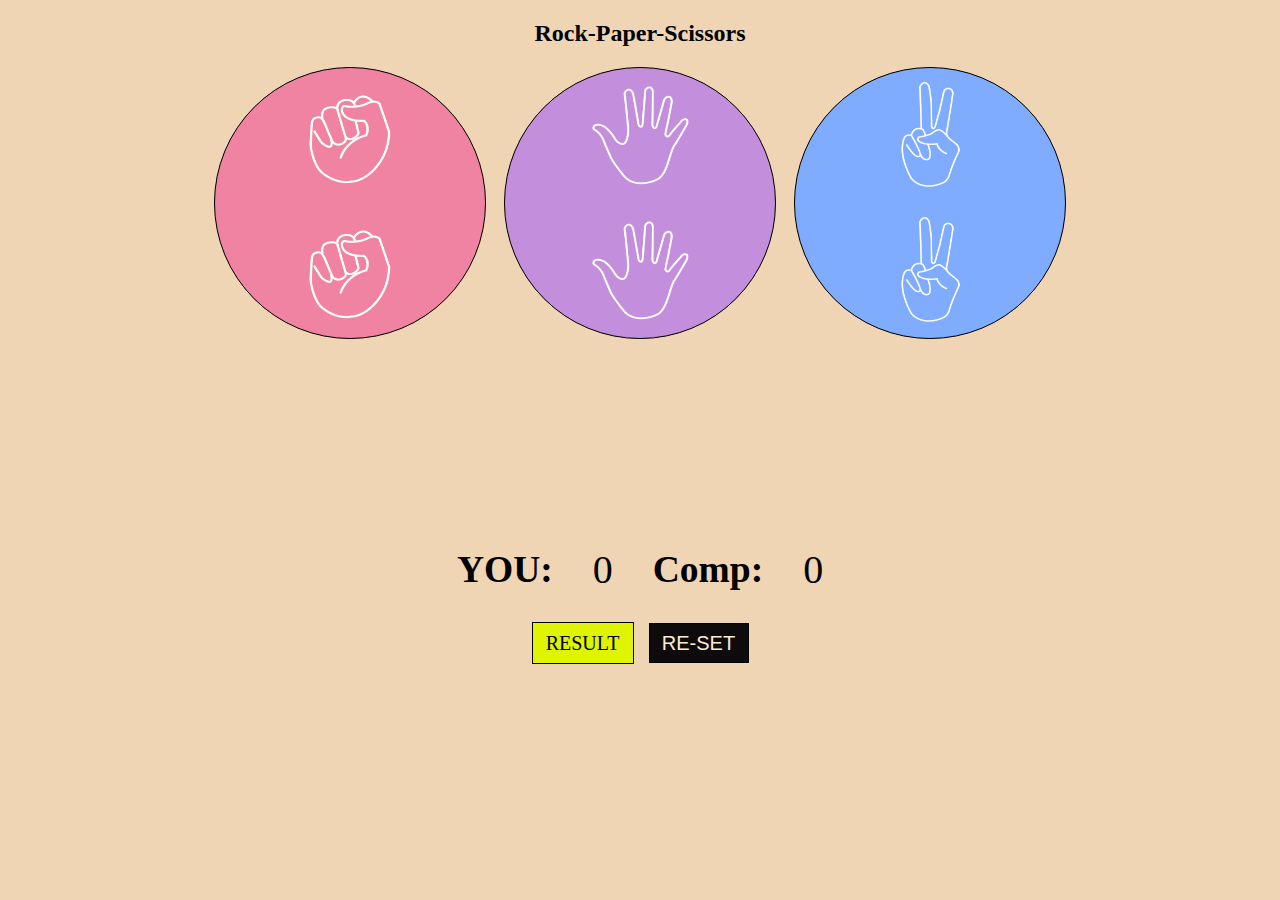
<file: index.html>
<!DOCTYPE html>
<html lang="en">
<head>
    <meta charset="UTF-8">
    <meta name="viewport" content="width=device-width, initial-scale=1.0">
    <title>Document</title>
    <link rel="stylesheet" href="rps.css">
</head>
<body>
    <h2>Rock-Paper-Scissors</h2>
    <main>
       
        <div id="container">
            <div class="op" id="rock"></div>
            <div class="op" id="paper"></div>
            <div class="op" id="scissor"></div>
        </div>

    </main>    
      <div class="score">
          <h2>YOU:</h2> <div id="u">0</div>
          <h2>Comp:</h2> <div id="com">0</div>
      </div>

      <div class="re">
         <div class="result">RESULT</div>
         <a href="https://game-livid-iota.vercel.app/" style="text-decoration: none;"><button class="btn">RE-SET</button></a>
      </div>

      
            
    <script src="rps.js"></script>
</body>
</html>
</file>
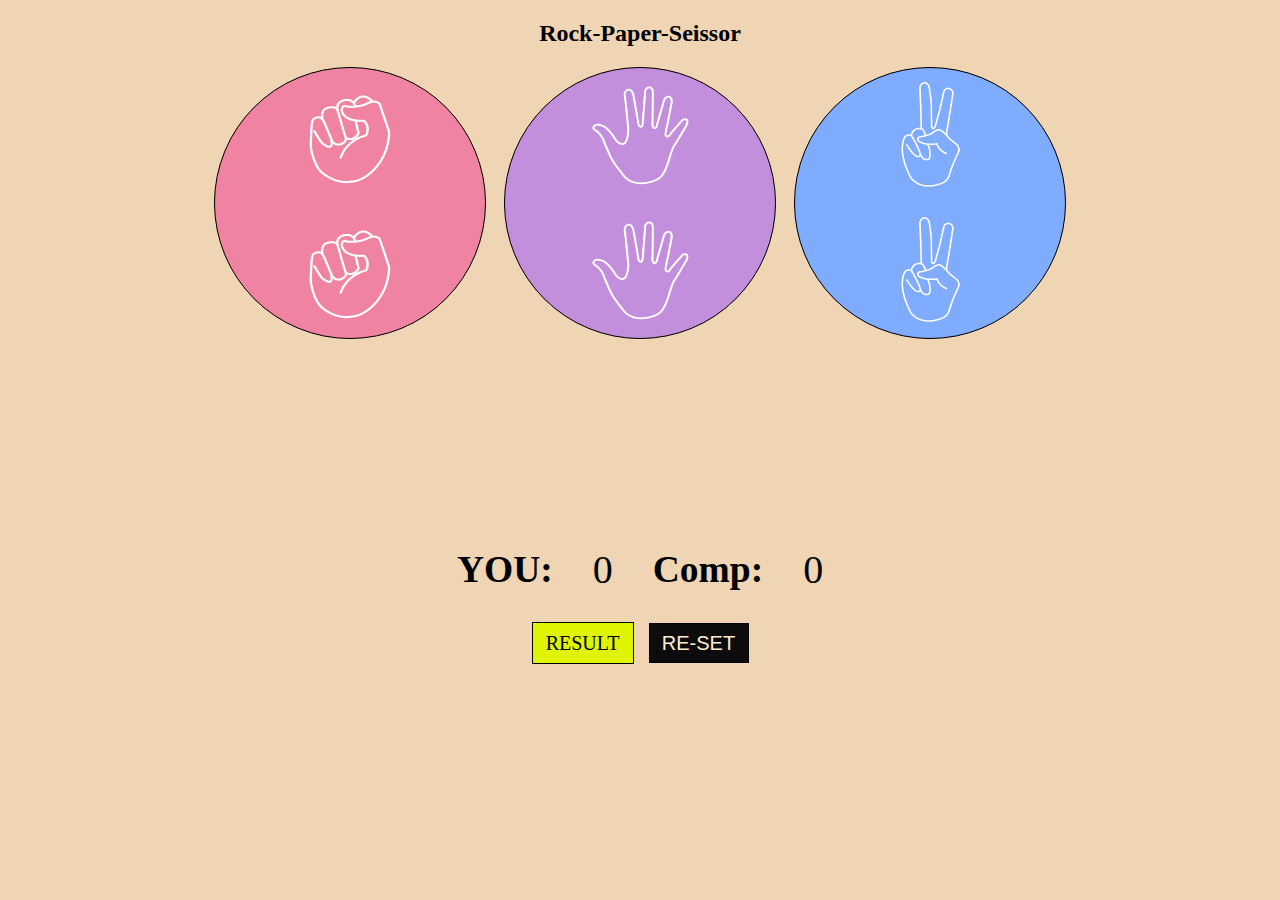
<file: rps.html>
<!DOCTYPE html>
<html lang="en">
<head>
    <meta charset="UTF-8">
    <meta name="viewport" content="width=device-width, initial-scale=1.0">
    <title>Document</title>
    <link rel="stylesheet" href="rps.css">
</head>
<body>
    <h2>Rock-Paper-Seissor</h2>
    <main>
       
        <div id="container">
            <div class="op" id="rock"></div>
            <div class="op" id="paper"></div>
            <div class="op" id="scissor"></div>
        </div>

    </main>    
      <div class="score">
          <h2>YOU:</h2> <div id="u">0</div>
          <h2>Comp:</h2> <div id="com">0</div>
      </div>

      <div class="re">
         <div class="result">RESULT</div>
         <a href="rps.html" style="text-decoration: none;"><button class="btn">RE-SET</button></a>
      </div>

      
            
    <script src="rps.js"></script>
</body>
</html>
</file>
<file: rps.css>
body{
    text-align: center;
    background-color: rgb(239, 213, 180);

}
main{
    display: flex;
    flex-wrap: wrap;
    justify-content: center;
}

#container{
    display: flex;
    justify-content: center;
    height: 50vh;
    gap: 2vmin;
}
.op{
    height: 30vmin;
    width: 30vmin;
    background-color: rgb(222, 63, 196);
    border-radius:50rem;
    border:black solid 1.5px
}
#rock{
    background-color: rgb(29, 31, 28);
    background-image: url(rock.png);
    background-size:contain;
    background-repeat: round ;
       
}
#paper{
    background-color: rgb(15, 15, 15);
    background-image: url(paper.png);
    background-size:contain;
    background-repeat: round ;
    
}
#scissor{
    background-color: rgb(16, 16, 15);
    background-image: url(scissors.png);
    background-size:contain;
    background-repeat: round ;
    
}
.op:hover{
    border: solid 3.75px black
}


.result, .btn{
    display: flex;
    justify-content: center;
    align-items: center;
    height: 40px;
    width: 100px;
    background-color: rgb(223, 243, 4);
    color: rgb(0, 0, 0);
    border: solid black 1.75px;
    font-size: 20px;
}
.re{
    display: flex;
    justify-content: center;
    align-items: center;
    gap: 15px;
}
.btn{
    font-size: 20px;
    background-color: rgb(13, 11, 11);
    color: blanchedalmond; 
    
}

.score{
    display: flex;
    justify-content: center;
    align-items: center;
    font-size: 25px;
    gap:40px
}
#u,#com{
    font-size: 40px;
}

.win{
    background-color: rgb(151, 248, 5);
    color: black;
    
}

.loose{
    background-color: red;
    color: white;
}
.draw{
    background-color: aqua;
    color: black;
}
/* Base styles (for desktop) here */

/* Mobile styles */
@media (max-width: 768px) {
  
   .score{
    display: flex;
    justify-content: center;
    align-items: center;
    font-size: 12px;
    gap:20px

  }
}
</file>
